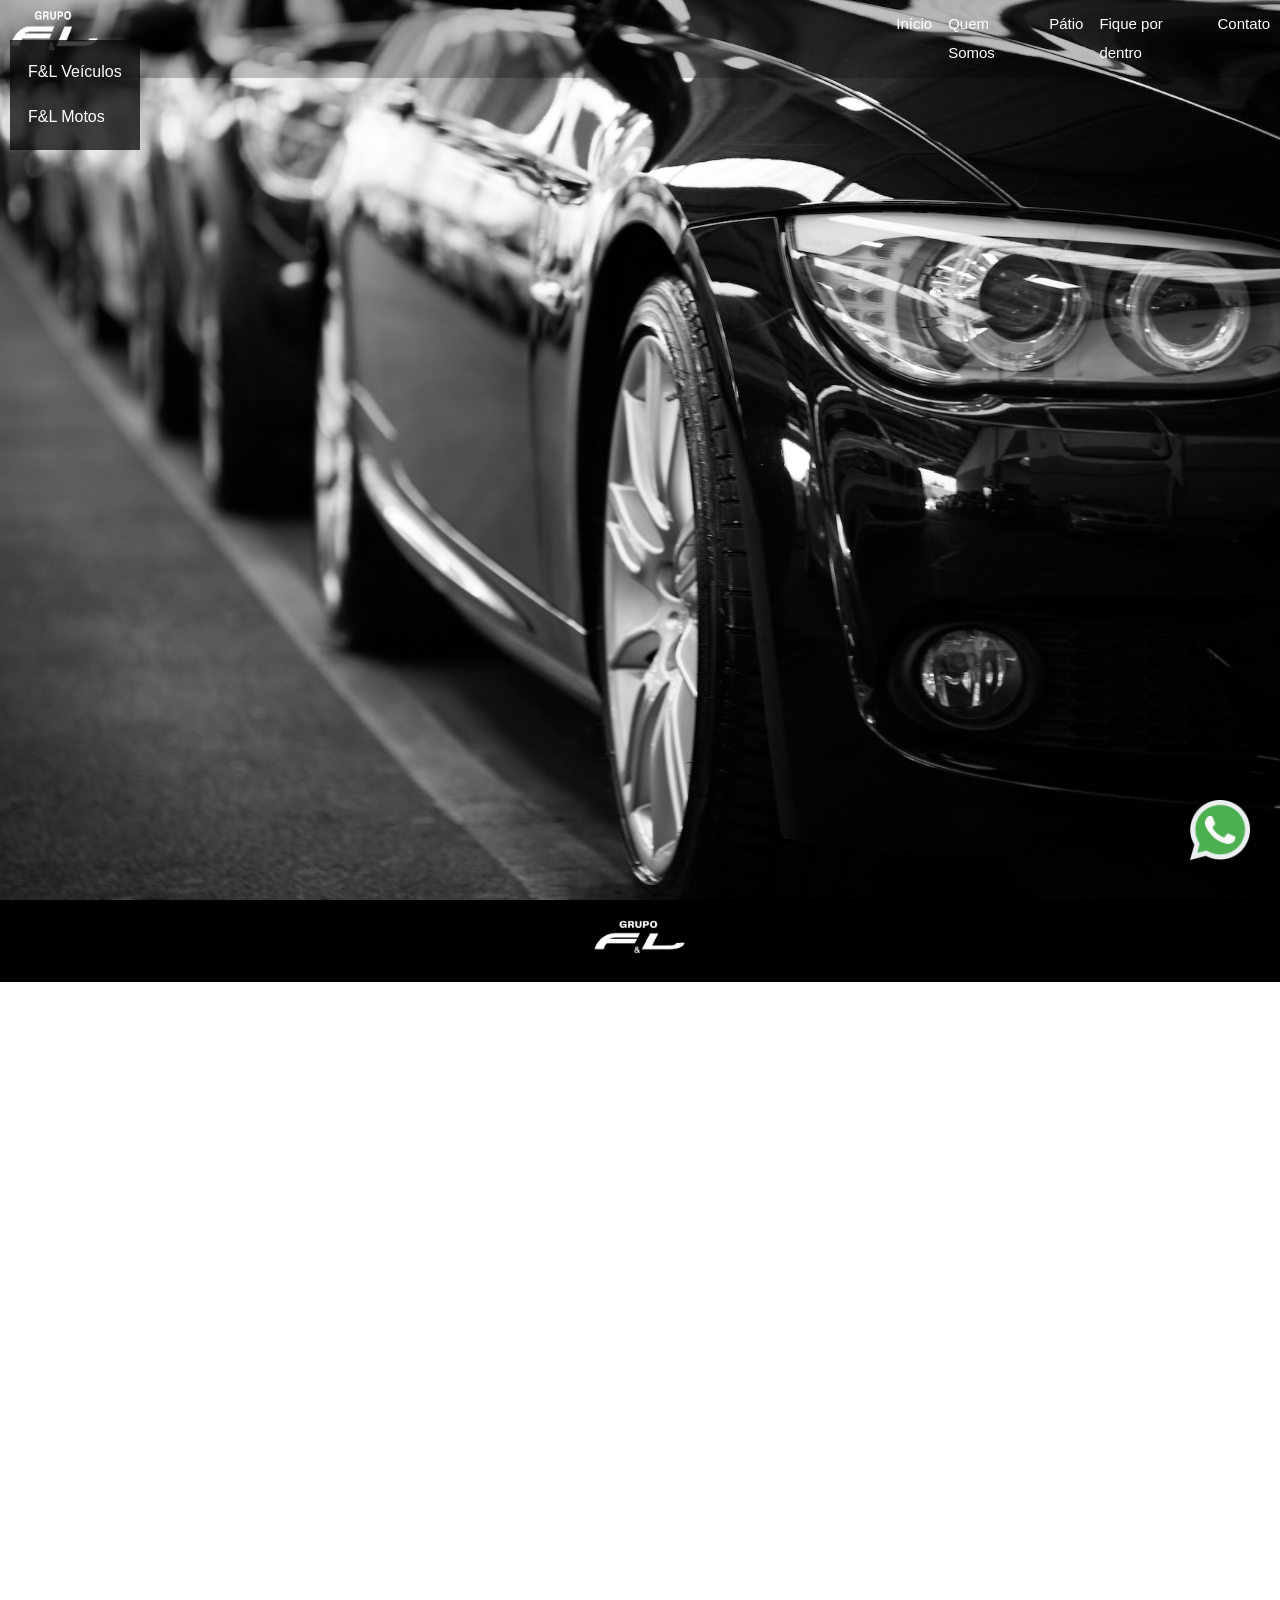
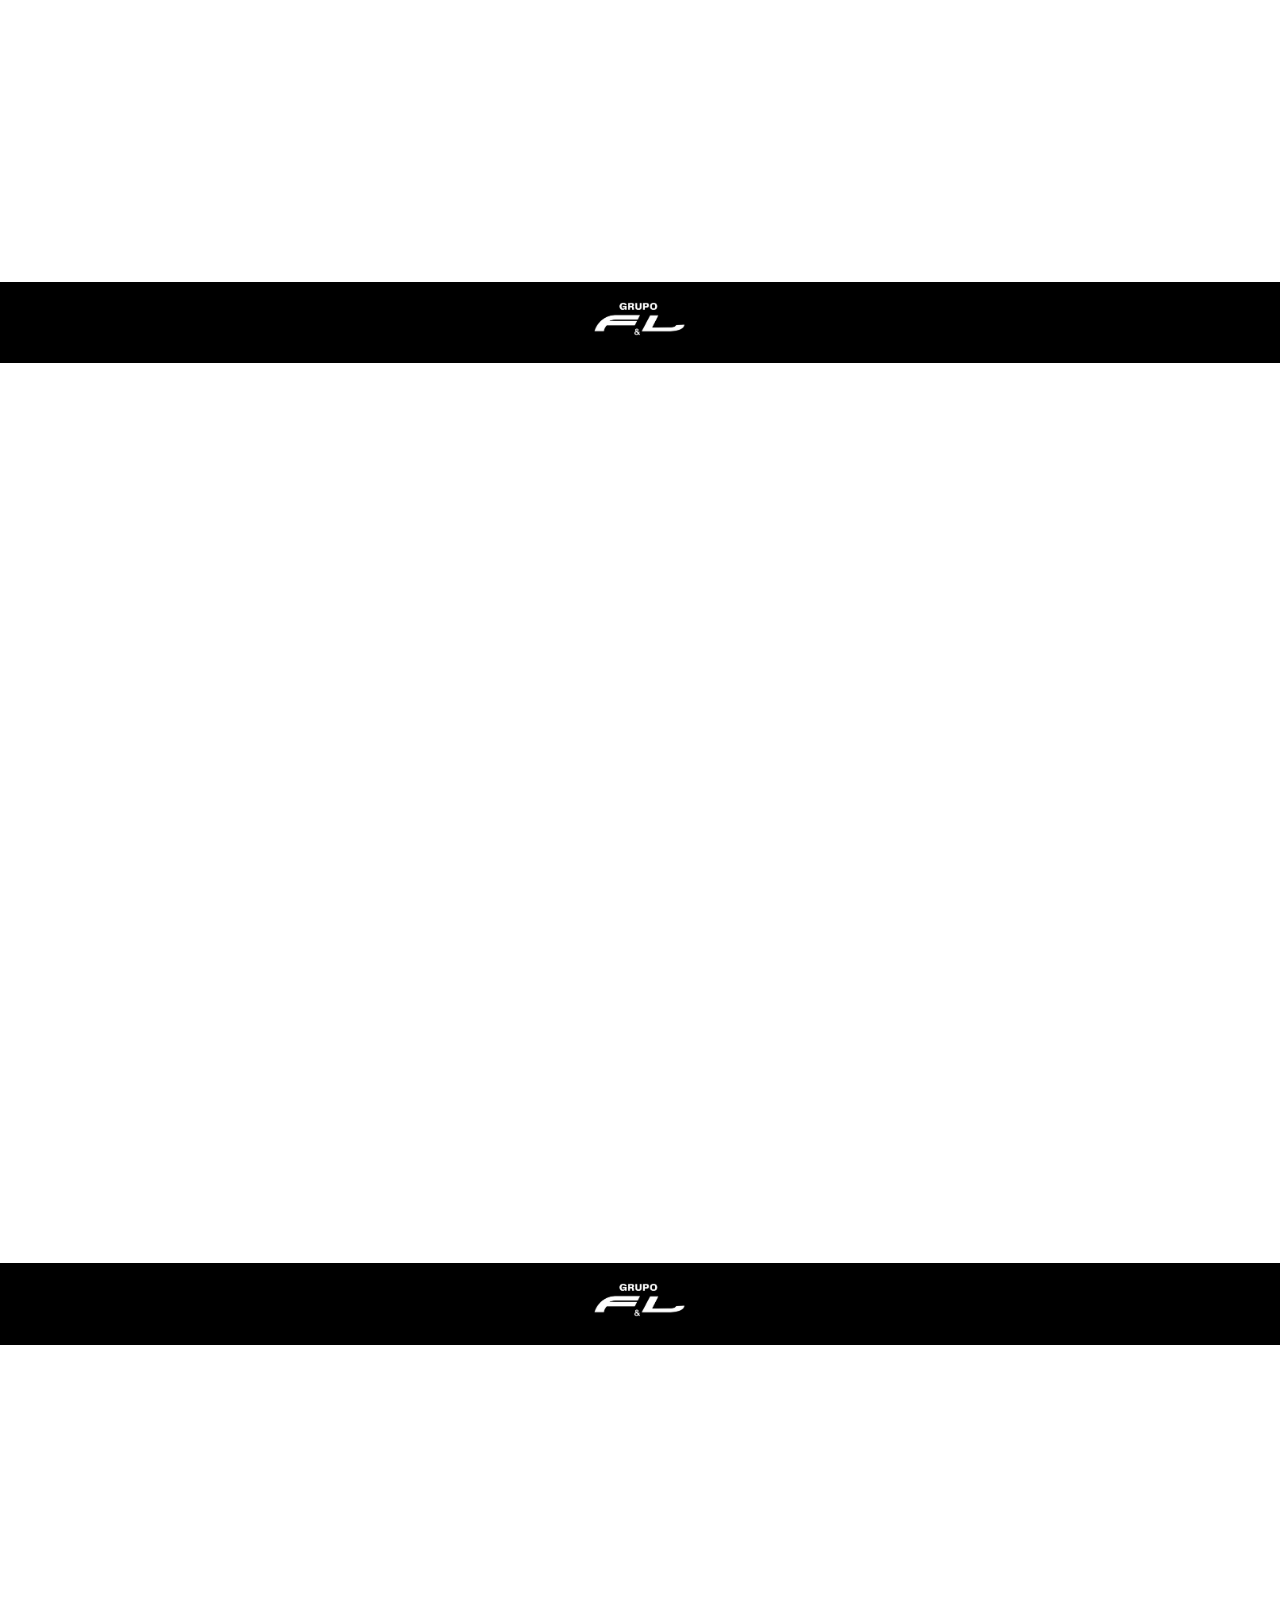
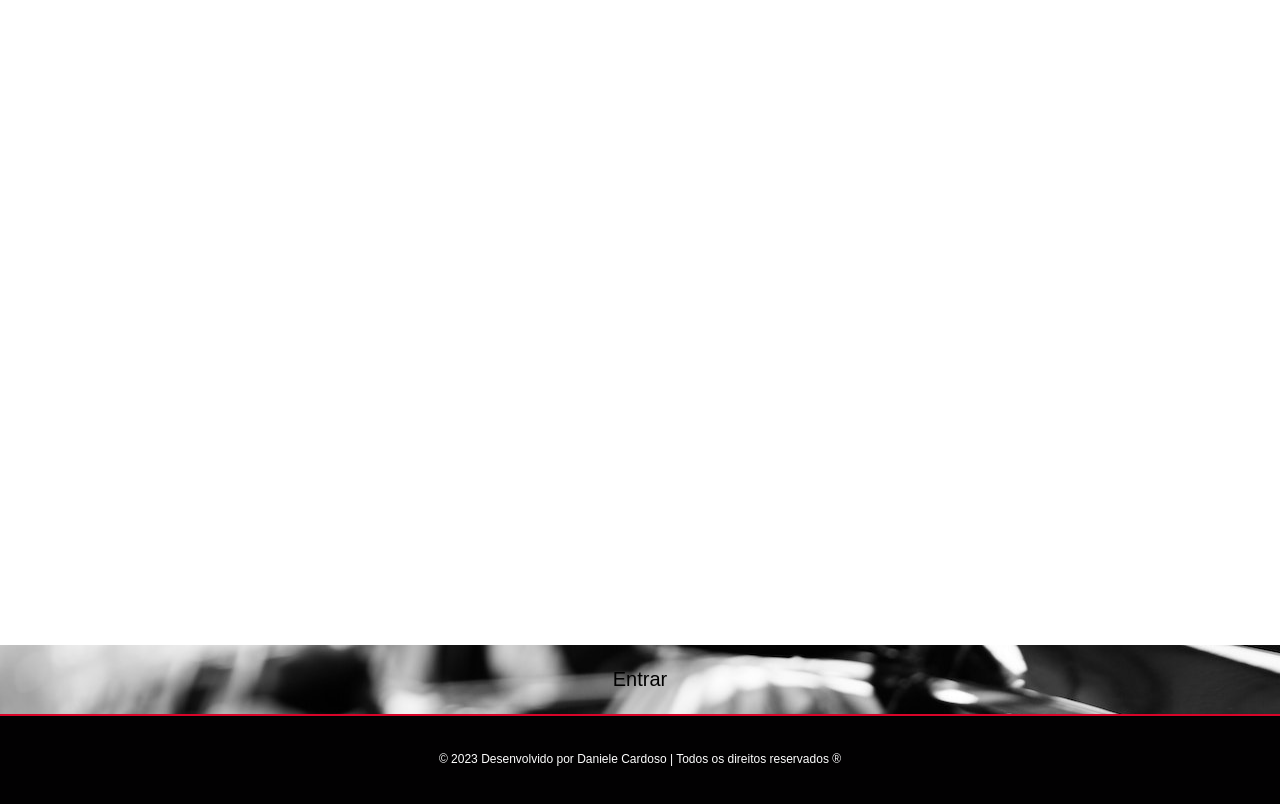
<file: index.html>
<!DOCTYPE html>
<html lang="pt-br">

<head>
    <meta charset="UTF-8" />
    <meta http-equiv="X-UA-Compatible" content="IE=edge" />
    <meta name="viewport" content="width=device-width, initial-scale=1.0" />
    <link rel="shortcut icon" href="img/favicon.ico" type="image/x-icon">
    <title>Grupo F&L Veículos</title>

    <style>
        * {
            margin: 0;
            padding: 0;
            box-sizing: border-box;
            font-family: "Poppins", sans-serif;
            color: #fff;
            text-decoration: none;

        }

        :root {
            --main-color: #d90429;
            --text-color: #020102;
            --bg-color: #fff;
        }

        .navbar {
            position: fixed;
            justify-content: space-between;
            align-items: auto;
            width: 100%;
            padding: 10px;
            display: flex;
            background-color: rgba(0, 0, 0, 0.233);
            z-index: 1;

        }

        .navbar ul {
            display: flex;
            list-style: none;
            justify-content: space-between;
            gap: 1rem;
            margin: auto;
            font-size: 15.5px;

        }

        .navbar ul a {
            color: white;
            font-size: 15px;
        }

        a:hover {
            color: rgb(228, 127, 127);
        }

        body,
        html {
            height: 100%;
            margin: 0;
            font-size: 16px;
            font-family: "Lato", sans-serif;
            font-weight: 400;
            line-height: 1.8em;
            color: #666;


        }

        body {
            overflow-x: hidden;
        }

        #menu {

            position: absolute;
            top: 40px;
            left: 10px;
            background-color: #0a0808c4;
            padding: 10px;
            border: 0;
        }

        .logomarca {
            width: 10%;
            height: 75%;
        }

        #menu a {
            display: block;
            padding: 8px;
            text-decoration: none;
            font-family: "Poppins", sans-serif;
            color: var(--bg-color);
        }

        #menu a:hover {
            color: rgb(228, 127, 127);
        }

        .parallax {
            background-attachment: fixed;
            background-position: center;
            background-size: cover;
            width: 100vw;
            height: 100vh;
        }

        .parallax.section1 {
            background-image: url("img/fileira_Carros.jpg");
        }

        .parallax.section2 {
            background-image: url("img/locar4.jpg");
        }

        .parallax.section3 {
            background-image: url("img/interior.jpg");
        }

        .parallax.section4 {
            background-image: url("img/frente_loja.jpeg");
        }

        .section {
            text-align: center;
            padding: 20px;
            width: 100vw;
        }

        .section-dark {
            background-color: #000000;
            display: flex;
            justify-content: center;

        }

        .home {
            display: flex;
            justify-content: center;
            align-items: center;
            width: 100%;
            height: 100%;
            font-weight: 600;
        }

        .home h2 {
            position: relative;
            font-size: 2vw;
            color: transparent;
        }

        @keyframes animate {
            0% {
                width: 0;
            }

            50%,
            70% {
                width: 100%;
            }
        }

        .home h2::before {
            content: attr(data-text);
            position: absolute;
            top: 0;
            left: 0;
            width: 0;
            height: 100%;
            color: #ffffff;
            overflow: hidden;
            animation: animate 13s linear infinite;
        }

        .login {
            text-align: center;
            padding: 20px;
            width: 100vw;
            background-color: var(--main-color);
            display: flex;
            justify-content: center;
            font-size: 20px;
            font-family: Arial, Helvetica, sans-serif, sans-serif;
            background-image: url(img/fileira_Carros.jpg);

        }

        .login a {
            color: black;
        }

        .whatsapp-icon {
            position: fixed;
            bottom: 20px;
            right: 20px;
            z-index: 500;
        }

        .whatsapp-icon a {
            display: block;
            padding: 10px;
            border-radius: 50%;
            box-shadow: 0px 0px 10px rgba(0, 0, 0, 0.1);
        }

        .whatsapp-icon a:hover {
            transform: scale(1.3);
        }

        .whatsapp-icon img {
            width: 60px;
        }

        footer {
            background: var(--text-color);
            border-top: 2px solid var(--main-color);
            padding: 1%;
            bottom: 0;
            width: 100%;
            height: 10%;
            margin: auto;
            position: relative;
            display: flex;
            align-items: center;
            justify-content: center;
            font-size: 12px;
        }

        @media only screen and (max-width: 768px) {
            .logomarca {
                width: 20%;
                height: auto;
                margin: 0 auto;
                display: block;
            }

            .navbar {
                flex-direction: column;

            }

            .navbar #menu {
                position: static;
                display: none;
                padding: 1%;
            }

            #menu {
                text-align: center;
            }

            #menu a {
                display: block;
                padding: 8px;
                text-decoration: none;
                font-family: "Poppins", sans-serif;
                color: var(--bg-color);
            }

            .navbar ul {
                margin: 10px 0;
            }

            .navbar ul a {
                font-size: 12px;
            }

            .section1 {
                margin: 0;
                padding: 0;
                vertical-align: top;
                resize: calc(1200px 1920px);
                background-image: url('img/frente_loja.jpeg');
                background-size: cover;
                background-repeat: no-repeat;
                height: 100vh;
                width: 100%;

            }

            .section2,
            .section3,
            .section4 {
                resize: vertical;
                vertical-align: 0%;

            }

            .whatsapp-icon img {
                width: 40px;
            }

            footer {
                font-size: 10px;
            }
        }
    </style>

</head>

<body>

    <nav class="navbar">
        <div id="logo">
            <img class="logomarca" onmouseover="showMenu()" src="img/logo1.png" alt="Logo">
        </div>

        <div id="menu" onmouseover="showMenu()" onmouseout="hideMenu()">
            <a href="patio.html">F&L Veículos</a>
            <a href="motos.html">F&L Motos</a>
        </div>

        <script>
            function showMenu() {
                var menu = document.getElementById("menu");
                menu.style.display = "block";
            }

            function hideMenu() {
                var menu = document.getElementById("menu");
                menu.style.display = "none";
            }

            document.querySelector(".logomarca").addEventListener("mouseout", hideMenu);
        </script>

        <ul>
            <li><a href="index.html">Início</a></li>
            <li><a href="quemsomos.html">Quem Somos</a></li>
            <li><a href="patio.html">Pátio</a></li>
            <li><a href="blog.html">Fique por dentro</a></li>
            <li><a href="https://www.canva.com/design/DAFqZdL1D34/cRb9zQHZBMVuDu98Yq8n4Q/view?utm_content=DAFqZdL1D34&utm_campaign=designshare&utm_medium=link&utm_source=publishsharelink" class="btn">Contato</a>
            </li>
        </ul>
    </nav>

    <div class="parallax section1">
        <div class="home">
            <h2 data-text="O carro que você procura está aqui!">O carro que você procura está aqui!</h2>
        </div>
    </div>
    </div>

    <section class="section section-dark">
        <div>
            <h1><img class="logo" src="img/logo1.png"></h1>
        </div>

        <style>
            .logo {
                width: 10%;
                height: 10%;
                padding: 0;
            }
        </style>
    </section>

    <div class="parallax section2"></div>

    <section class="section section-dark">
        <div>
            <h1><img class="logo" src="img/logo1.png"></h1>
        </div>

        <style>
            .logo {
                width: 30%;
                height: 30%;
                padding: 0;
            }
        </style>
    </section>

    <div class="parallax section3"></div>

    <section class="section section-dark">
        <div>
            <h1><img class="logo" src="img/logo1.png"></h1>
        </div>

        <style>
            .logo {
                width: 10%;
                height: 10%;
                padding: 0;
            }
        </style>
    </section>

    <div class="parallax section4"></div>

    <section class="login">
        <div>
            <a href="login.html">Entrar</a>
        </div>

    </section>

    <div class="whatsapp-icon">
        <a href="https://api.whatsapp.com/send?phone=5561995088686" target="_blank" title="Fale conosco pelo WhatsApp">
            <img src="img/w4.png" alt="WhatsApp">
        </a>
    </div>

    <footer>
        <p>&copy; 2023 Desenvolvido por Daniele Cardoso | Todos os direitos reservados &#174;</p>
    </footer>

</body>

</html>
</file>
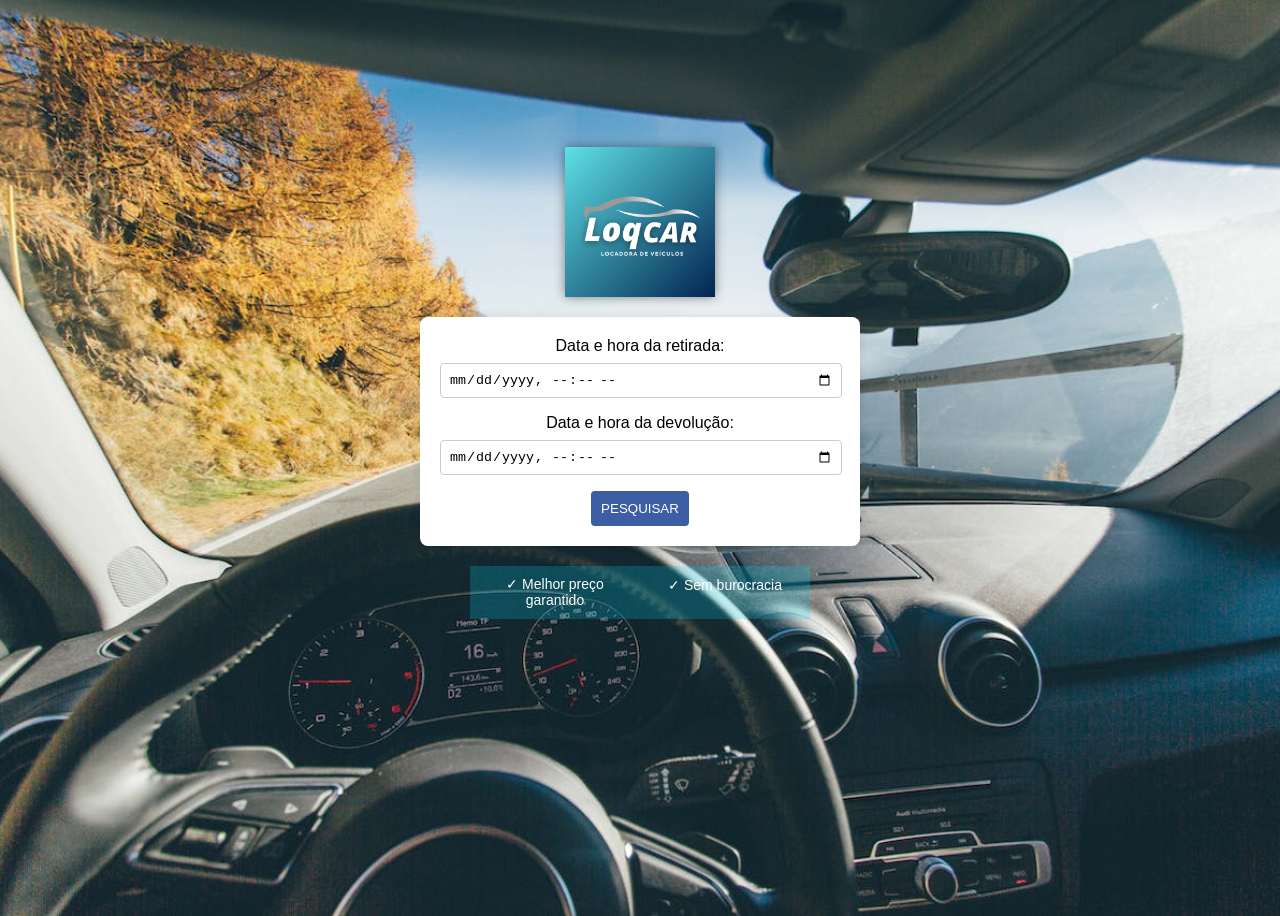
<file: locar.html>
<!DOCTYPE html>
<html lang="en">

<head>
    <meta charset="UTF-8">
    <meta name="viewport" content="width=device-width, initial-scale=1.0">
    <link rel="shortcut icon" href="img/favicon.ico" type="image/x-icon">
    <title>Loqcar</title>

    <style>
        body {
            font-family: Arial, sans-serif;
            background-color: #f4f4f4;
            margin: 10;
            display: flex;
            flex-direction: column;
            justify-content: center;
            align-items: center;
            height: 100vh;
            background-image: url(img/locar2.jpg);

            background-size: cover;
            background-position: center;
            background-repeat: no-repeat;
            height: 100vh;
            position: relative;
        }

        .container-logo {
            top: 100%;
            display: flex;
            justify-content: center;
            align-items: center;
            margin-top: -150px;
            box-shadow: blue;
        }

        .container-logo img {
            background-color: rgba(0, 81, 255, 0.438);
            width: 150px;
            height: 150px;
            display: block;
            box-shadow: 0px 0px 10px rgba(0, 0, 0, 0.452);
        }


        .container-vantagens {
            display: flex;
            justify-content: space-between;
            margin-top: 20px;
        }

        .container-vantagens .vantagem {
            width: 150px;
            background-color: rgba(0, 217, 255, 0.212);
            text-align: center;
            padding: 10px;
            transition: background-color 0.3s ease-in-out;
        }

        .container-vantagens .vantagem:hover {
            background-color: rgba(0, 217, 255, 0.438);
        }

        .container-vantagens p {
            color: #fff;
            font-size: 14px;
            display: inline-block;
            margin: 0;
        }

        .overlay {
            position: absolute;
            top: 0;
            left: 0;
            width: 100%;
            height: 100%;
            background-color: rgba(231, 13, 13, 0.5);
        }

        form {
            background-color: #fff;
            padding: 20px;
            border-radius: 8px;
            box-shadow: 0 0 10px rgba(0, 0, 0, 0.1);
            max-width: 400px;
            width: 100%;
            text-align: center;
            margin-top: 20px;
        }

        label {
            display: block;
            margin-bottom: 8px;
        }

        input {
            width: calc(100% - 16px);
            padding: 8px;
            margin-bottom: 16px;
            border: 1px solid #ccc;
            border-radius: 4px;
        }

        button {
            background-color: rgba(5, 47, 138, 0.774);
            color: #fff;
            padding: 10px;
            border: none;
            border-radius: 4px;
            cursor: pointer;
        }

        /* Mídia query para dispositivos com largura menor que 600px (smartphones) */
        @media screen and (max-width: 600px) {
            .container-logo {
                margin-top: -100px;
            }

            .container-vantagens {
                flex-direction: column;
            }

            .container-vantagens .vantagem {
                width: 100%;
                margin-bottom: 10px;
            }

            form {
                max-width: 100%;
                width: 80%;
                margin-top: 20px;
            }

            label,
            input,
            button {
                width: 100%;
                box-sizing: border-box;
            }

            button {
                margin-top: 10px;
            }
    </style>
</head>

<body>

    <div class="container-logo">
        <header>
            <div>
                <img src="img/logo.loqcar.png" alt="logomarca">
            </div>
        </header>
    </div>

    <form id="reservationForm">
        <label for="pickupDateTime">Data e hora da retirada:</label>
        <input type="datetime-local" id="pickupDateTime" name="pickupDateTime" required>

        <label for="returnDateTime">Data e hora da devolução:</label>
        <input type="datetime-local" id="returnDateTime" name="returnDateTime" required>

        <button type="button" onclick="sendWhatsAppMessage()">PESQUISAR</button>
    </form>

    <section class="container-vantagens">
        <div class="vantagem vantagem-1">
            <p>&check; Melhor preço garantido</p>
        </div>

        <div class="vantagem vantagem-2">
            <p>&check; Sem burocracia</p>
        </div>

    </section>

    <script>
        function sendWhatsAppMessage() {
            var pickupDateTime = document.getElementById('pickupDateTime').value;
            var returnDateTime = document.getElementById('returnDateTime').value;

            // Formatando a data e o horário no padrão brasileiro
            var formattedPickupDateTime = formatDateTime(pickupDateTime);
            var formattedReturnDateTime = formatDateTime(returnDateTime);

            var whatsappMessage = `Quero locar um carro com a Loqcar! Data de retirada: ${formattedPickupDateTime} Devolução: ${formattedReturnDateTime}`;

            var whatsappLink = `https://wa.me/5561992482692?text=${encodeURIComponent(whatsappMessage)}`;

            window.open(whatsappLink, '_blank');
        }

        function formatDateTime(dateTimeString) {
            var dateTime = new Date(dateTimeString);
            var day = addLeadingZero(dateTime.getDate());
            var month = addLeadingZero(dateTime.getMonth() + 1);
            var year = dateTime.getFullYear();
            var hour = addLeadingZero(dateTime.getHours());
            var minute = addLeadingZero(dateTime.getMinutes());

            return `${day}/${month}/${year} ${hour}:${minute}`;
        }

        function addLeadingZero(value) {
            return value < 10 ? '0' + value : value;
        }
    </script>


</body>

</html>
</file>
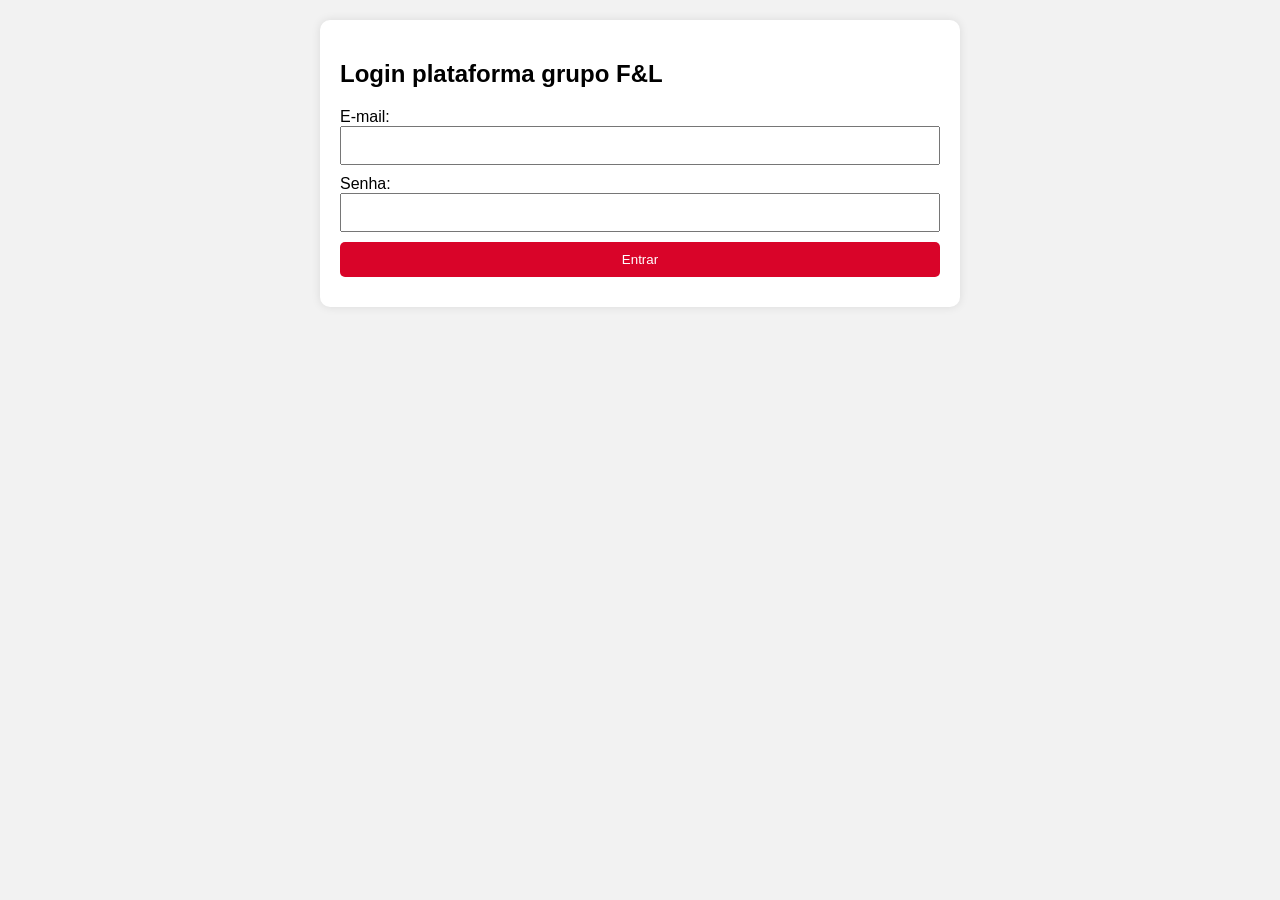
<file: login.html>
<!DOCTYPE html>
<html lang="pt-br">

<head>
  <meta charset="UTF-8">
  <meta http-equiv="X-UA-Compatible" content="IE=edge">
  <meta name="viewport" content="width=device-width, initial-scale=1.0">
  <link rel="shortcut icon" href="img/favicon.ico" type="image/x-icon">
  <title>Adicionar Anúncio</title>
  <style>
    body {
      font-family: Arial, sans-serif;
      background-color: #f2f2f2;
      margin: 0;
      padding: 0;
    }

    .container {
      max-width: 600px;
      margin: 20px auto;
      background-color: #fff;
      padding: 20px;
      border-radius: 10px;
      box-shadow: 0 0 10px rgba(0, 0, 0, 0.1);
    }

    input,
    button {
      margin-bottom: 10px;
      width: 100%;
      padding: 10px;
      box-sizing: border-box;
    }

    button {
      background-color: #d90429;
      color: #fff;
      cursor: pointer;
      border: none;
      border-radius: 5px;
    }

    button:hover {
      background-color: #fd052f;
    }
  </style>
</head>

<body>

  <div class="container">
    <h2>Login plataforma grupo F&L</h2>
    <label for="email">E-mail:</label>
    <input type="email" id="email" required>
    <label for="password">Senha:</label>
    <input type="password" id="password" required>
    <button onclick="login()">Entrar</button>

    <div id="form-section" style="display: none;">
      <h2>Adicionar Anúncio</h2>
      <label for="carModel">Modelo do Carro:</label>
      <input type="text" id="carModel" required>
      <label for="imageURL">URL da Imagem:</label>
      <input type="url" id="imageURL" required>
      <label for="additionalInfo">Informações Adicionais:</label>
      <textarea id="additionalInfo" rows="4" required></textarea>
      <button onclick="addAd()">Adicionar Anúncio</button>
    </div>
  </div>

  <script>
    function login() {
      const email = document.getElementById('email').value;
      const password = document.getElementById('password').value;

      // Simulação de autenticação (substitua por lógica real)
      if (email === 'usuario@email.com' && password === 'senha123') {
        alert('Login bem-sucedido!');
        document.getElementById('form-section').style.display = 'block';
      } else {
        alert('Falha no login. Verifique suas credenciais.');
      }
    }

    function addAd() {
      const carModel = document.getElementById('carModel').value;
      const imageURL = document.getElementById('imageURL').value;
      const additionalInfo = document.getElementById('additionalInfo').value;

      alert(`Anúncio Adicionado:\nModelo: ${carModel}\nImagem: ${imageURL}\nInfo Adicional: ${additionalInfo}`);
    }
  </script>

</body>

</html>
</file>
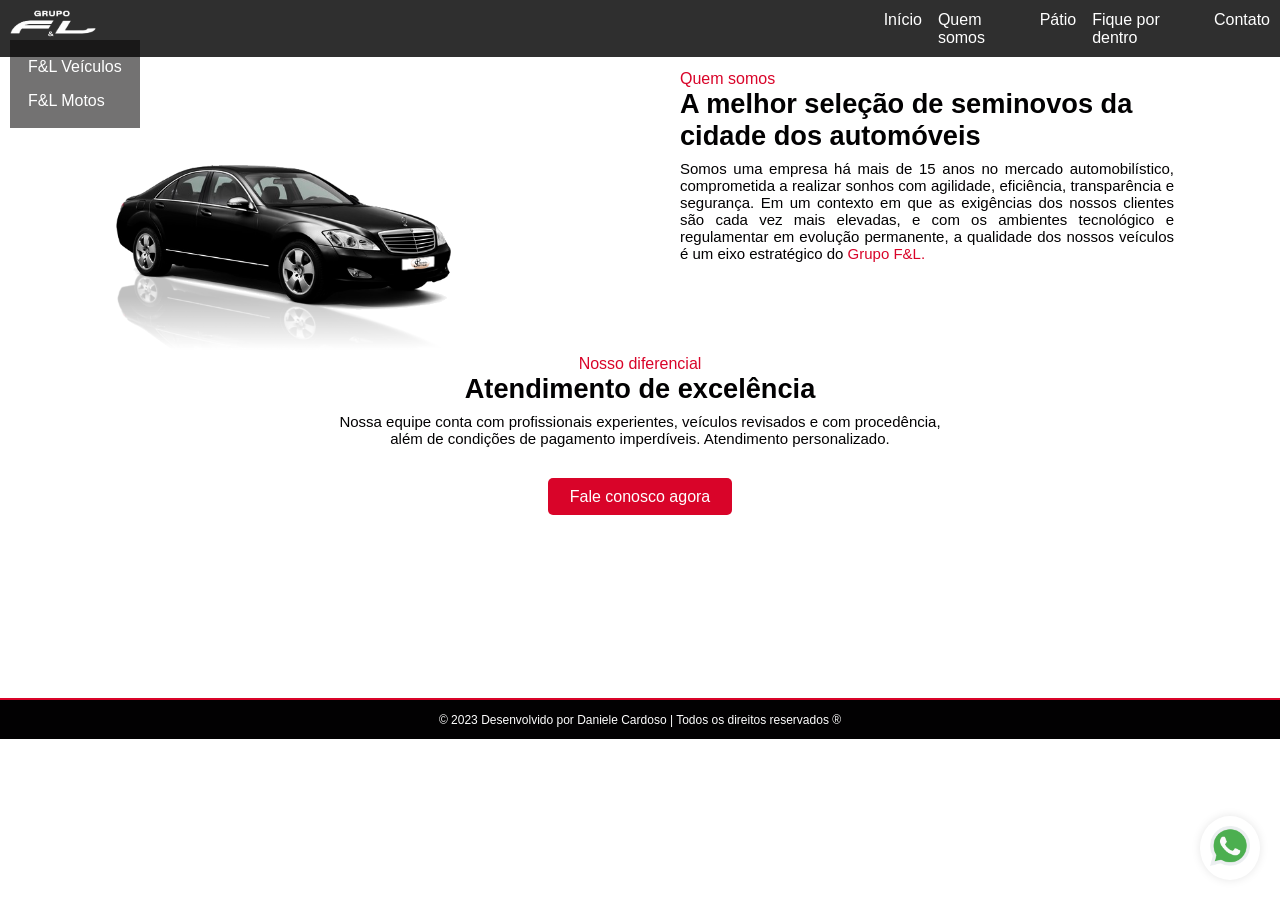
<file: quemsomos.html>
<!DOCTYPE html>
<html lang="pt-br">

<head>
  <meta charset="UTF-8" />
  <meta http-equiv="X-UA-Compatible" content="IE=edge" />
  <meta name="viewport" content="width=device-width, initial-scale=1.0" />
  <link rel="shortcut icon" href="img/favicon.ico" type="image/x-icon">
  <title>Quem somos</title>

  <style>
    * {
      margin: 0;
      padding: 0;
      box-sizing: border-box;
      font-family: "Poppins", sans-serif;
      color: #fff;
      text-decoration: none;

      list-style: none;
    }

    :root {
      --main-color: #d90429;
      --text-color: #020102;
      --bg-color: #fff;
    }

    .body {
      margin: 0;

    }

    html {
      height: 100%;
    }

    .wrapper {
      flex: 1;
    }

    .navbar {
      position: fixed;
      justify-content: space-between;
      align-items: auto;
      width: 100%;
      padding: 10px;
      display: flex;
      background-color: rgba(0, 0, 0, 0.815);
      z-index: 1;

    }

    .navbar ul {
      display: flex;
      list-style: none;
      justify-content: space-between;
      gap: 1rem;
      margin: auto;

    }

    .navbar ul a {
      color: white;
      font-size: 16px;
    }

    a:hover {
      color: rgb(228, 127, 127);
    }

    #menu {

      position: absolute;
      top: 40px;
      left: 10px;
      background-color: #0a080891;
      padding: 10px;
      border: 0;
    }

    .logomarca {
      width: 10%;
      height: 75%;
    }

    #menu a {
      display: block;
      padding: 8px;
      text-decoration: none;
      font-family: "Poppins", sans-serif;
      color: var(--bg-color);
    }

    #menu a:hover {
      color: rgb(228, 127, 127);
    }

    .container {
      max-width: 1068px;
      margin-left: auto;
      margin-right: auto;
    }

    .section {
      padding: 4rem 0 2rem;
    }

    .btn {
      padding: 10px 22px;
      background: var(--main-color);
      color: var(--bg-color);
      font-weight: 400;
      border-radius: 5px;
    }

    .btn:hover {
      background: var(--main-color);
    }

    .about {
      display: flex;
      flex-wrap: wrap;
      align-items: center;
      gap: 5rem;
    }

    .about-img {
      flex: 1 1 21rem;
      margin-top: 10rem;
      padding: 5px 5px 5px 10px;
    }

    .about-text {
      flex: 1 1 21rem;
      align-content: center;
      color: #020102;
    }

    .about-text span {
      font-weight: 500;
      color: var(--main-color);
      align-content: center;
    }

    .about-text h2 {
      font-size: 1.7rem;
      color: #020102;
    }

    .about-text p {
      font-size: 0.938rem;
      font-weight: 300;
      margin: 0.5rem 0 1.4rem;
      text-align: justify;
      color: #020102;
    }

    .heading {
      text-align: center;

    }

    .heading span {
      font-weight: 500;
      color: var(--main-color);

    }

    .heading h2 {
      font-size: 1.7rem;
      color: #020102;
    }

    .heading p {
      font-size: 0.938rem;
      font-weight: 300;
      margin: 0.5rem 0 1.4rem;
      color: #020102;
    }

    .whatsapp-icon {
      position: fixed;
      bottom: 20px;
      right: 20px;
      z-index: 500;
    }

    .whatsapp-icon a {
      display: block;
      padding: 10px;
      border-radius: 50%;
      box-shadow: 0px 0px 10px rgba(0, 0, 0, 0.1);
    }

    .whatsapp-icon a:hover {
      transform: scale(1.3);
    }

    .whatsapp-icon img {
      width: 60px;
    }

    footer {
      background: var(--text-color);
      border-top: 2px solid var(--main-color);
      padding: 1%;
      width: 100%;
      font-size: 12px;
      display: flex;
      align-items: center;
      justify-content: center;
    }

    @media only screen and (max-width: 768px) {
      .logomarca {
        width: 20%;
        height: auto;
        margin: 0 auto;
        display: block;
      }

      .navbar {
        flex-direction: column;
        background-image: url(img/interior.jpg);
      }

      .navbar #menu {
        position: static;
        display: none;
        padding: 1%;
      }

      #menu {
        text-align: center;
      }

      #menu a {
        display: block;
        padding: 8px;
        text-decoration: none;
        font-family: "Poppins", sans-serif;
        color: var(--bg-color);
      }

      .navbar ul {
        margin: 10px 0;
      }

      .navbar ul a {
        font-size: 12px;
      }

      .about-img img {
        width: 100%;
        margin-top: 7rem;
        padding: 5px 5px 5px 10px;
      }

      .about-text {
        margin-top: -7rem;
        padding: 10%;
      }

    }

    .about-img img {
      width: 70%;
      height: auto;
      display: flex;
      justify-content: center;
    }

    .whatsapp-icon img {
      width: 40px;
    }

    footer {
      margin-top: 15%;
      font-size: 12px;
    }
  </style>

</head>

<body>

  <div class="wrapper">

    <nav class="navbar">
      <div id="logo">
        <img class="logomarca" onmouseover="showMenu()" onmouseout="hideMenu()" src="img/logo1.png">
      </div>

      <div id="menu" onmouseover="showMenu()" onmouseout="hideMenu()">
        <a href="patio.html">F&L Veículos</a>
        <a href="motos.html">F&L Motos</a>
      </div>

      <script>
        function showMenu() {
          var menu = document.getElementById("menu");
          menu.style.display = "block";
        }

        function hideMenu() {
          var menu = document.getElementById("menu");
          menu.style.display = "none";
        }

        document.getElementById("logomarca").addEventListener("mouseout", hideMenu);
      </script>

      <ul>
        <li><a href="index.html">Início</a></li>
        <li><a href="quemsomos.html">Quem somos</a></li>
        <li><a href="patio.html">Pátio</a></li>
        <li><a href="blog.html">Fique por dentro</a></li>
        <li><a href="https://www.canva.com/design/DAFqZdL1D34/cRb9zQHZBMVuDu98Yq8n4Q/view?utm_content=
            DAFqZdL1D34&utm_campaign=designshare&utm_medium=link&utm_source=publishsharelink">Contato</a></li>
      </ul>
    </nav>


    <section class="about container" id="about">
      <div class="about-img">
        <img src="img/carro1.png" />
      </div>
      <div class="about-text">
        <span>Quem somos</span>
        <h2> A melhor seleção de seminovos da cidade dos automóveis </h2>
        <p> Somos uma empresa há mais de 15 anos no mercado automobilístico, comprometida a realizar sonhos
          com agilidade, eficiência, transparência e segurança. Em um contexto em que as exigências dos nossos
          clientes são cada vez mais elevadas, e com os ambientes tecnológico e regulamentar em evolução permanente,
          a qualidade dos nossos veículos é um eixo estratégico do <span> Grupo F&L.
        </p>

      </div>
    </section>

    <section class="parts" id="parts">
      <div class="heading">
        <span>Nosso diferencial</span>
        <h2>Atendimento de excelência</h2>
        <p>
          Nossa equipe conta com profissionais experientes, veículos revisados e com procedência, <br> além de
          condições de pagamento imperdíveis. Atendimento personalizado.</p>
        <br><a href="https://www.canva.com/design/DAFqZdL1D34/cRb9zQHZBMVuDu98Yq8n4Q/view?utm_content=DAFqZdL1D34&utm_campaign=designshare&utm
        _medium=link&utm_source=publishsharelink" class="btn">Fale conosco agora</a>
      </div>

      <section>

      </section>


      <div class="whatsapp-icon">
        <a href="https://api.whatsapp.com/send?phone=5561995088686" target="_blank" title="Fale conosco pelo WhatsApp">
          <img src="img/w4.png" alt="WhatsApp">
        </a>
      </div>


      <footer>
        <p>&copy; 2023 Desenvolvido por Daniele Cardoso | Todos os direitos reservados &#174;</p>
      </footer>

  </div>

</body>

</html>
</file>
